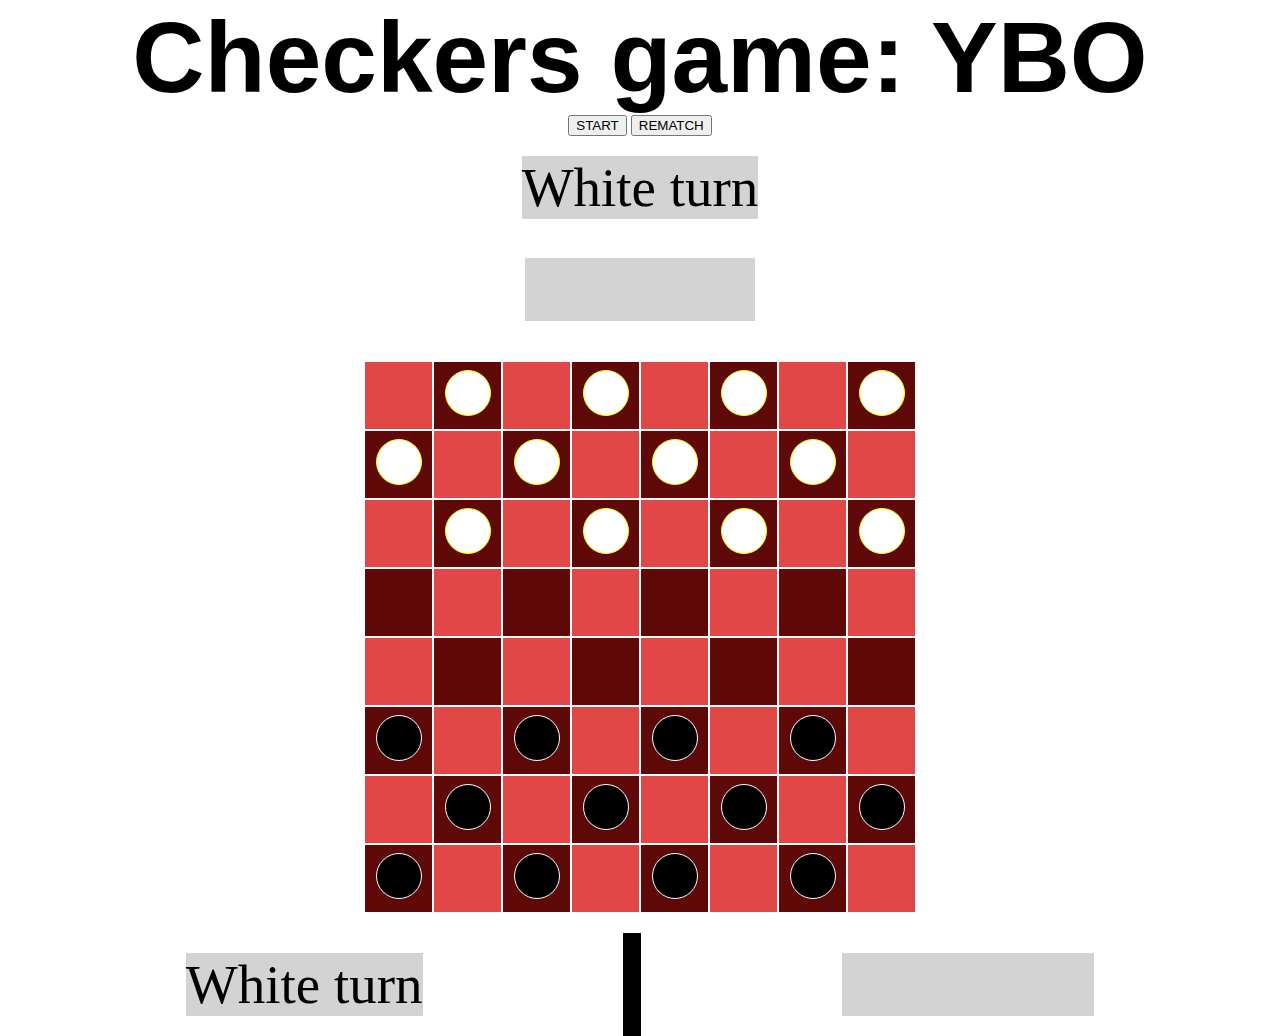
<file: checkers/index.html>
<!DOCTYPE html>
<html lang="en">

<head>
    <meta charset="UTF-8">
    <meta name="viewport" content="width=device-width, initial-scale=1.0">
    <meta http-equiv="X-UA-Compatible" content="ie=edge">

    <link rel="stylesheet" type="text/css" href="style.css" />
    <script defer src="script.js"></script>
    <title>Checkers</title>
</head>

<body>
    <h1> Checkers game: YBO</h1>

    <button id="brtStart">START</button>
    <button id="brtRematch">REMATCH</button>

    <main>
        <div class="white-turn-text mobile"> White turn </div>
        <div class="black-turn-text mobile"> Black turn </div>

        <table>
            <tr>
                <td class="noPieceHere"></td>
                <td>
                    <p class="white-piece" id="0"></p>
                </td>
                <td class="noPieceHere"></td>
                <td>
                    <p class="white-piece" id="1"></p>
                </td>
                <td class="noPieceHere"></td>
                <td>
                    <p class="white-piece" id="2"></p>
                </td>
                <td class="noPieceHere"></td>
                <td>
                    <p class="white-piece" id="3"></p>
                </td>
            </tr>
            <tr>
                <td>
                    <p class="white-piece" id="4"></p>
                </td>
                <td class="noPieceHere"></td>
                <td>
                    <p class="white-piece" id="5"></p>
                </td>
                <td class="noPieceHere"></td>
                <td>
                    <p class="white-piece" id="6"></p>
                </td>
                <td class="noPieceHere"></td>
                <td>
                    <p class="white-piece" id="7"></p>
                </td>
                <td class="noPieceHere"></td>
            </tr>
            <tr>
                <td class="noPieceHere"></td>
                <td>
                    <p class="white-piece" id="8"></p>
                </td>
                <td class="noPieceHere"></td>
                <td>
                    <p class="white-piece" id="9"></p>
                </td>
                <td class="noPieceHere"></td>
                <td>
                    <p class="white-piece" id="10"></p>
                </td>
                <td class="noPieceHere"></td>
                <td>
                    <p class="white-piece" id="11"></p>
                </td>
            </tr>
            <tr>
                <td></td>
                <td class="noPieceHere"></td>
                <td></td>
                <td class="noPieceHere"></td>
                <td></td>
                <td class="noPieceHere"></td>
                <td></td>
                <td class="noPieceHere"></td>
            </tr>
            <tr>
                <td class="noPieceHere"></td>
                <td></td>
                <td class="noPieceHere"></td>
                <td></td>
                <td class="noPieceHere"></td>
                <td></td>
                <td class="noPieceHere"></td>
                <td></td>
            </tr>
            <tr>
                <td><span class="black-piece" id="12"></span></td>
                <td class="noPieceHere"></td>
                <td><span class="black-piece" id="13"></span></td>
                <td class="noPieceHere"></td>
                <td><span class="black-piece" id="14"></span></td>
                <td class="noPieceHere"></td>
                <td><span class="black-piece" id="15"></span></td>
                <td class="noPieceHere"></td>
            </tr>
            <tr>
                <td class="noPieceHere"></td>
                <td><span class="black-piece" id="16"></span></td>
                <td class="noPieceHere"></td>
                <td><span class="black-piece" id="17"></span></td>
                <td class="noPieceHere"></td>
                <td><span class="black-piece" id="18"></span></td>
                <td class="noPieceHere"></td>
                <td><span class="black-piece" id="19"></span></td>
            </tr>
            <tr>
                <td><span class="black-piece" id="20"></span></td>
                <td class="noPieceHere"></td>
                <td><span class="black-piece" id="21"></span></td>
                <td class="noPieceHere">
                <td><span class="black-piece" id="22"></span></td>
                <td class="noPieceHere"></td>
                <td><span class="black-piece" id="23"></span></td>
                <td class="noPieceHere"></td>
            </tr>
        </table>

        <div class="desktop">
            <div class="white-turn-text"> White turn </div>
            <p id="divider">|</p>
            <div class="black-turn-text"> Blacks turn</div>
        </div>

    </main>
</body>

</html>
</file>
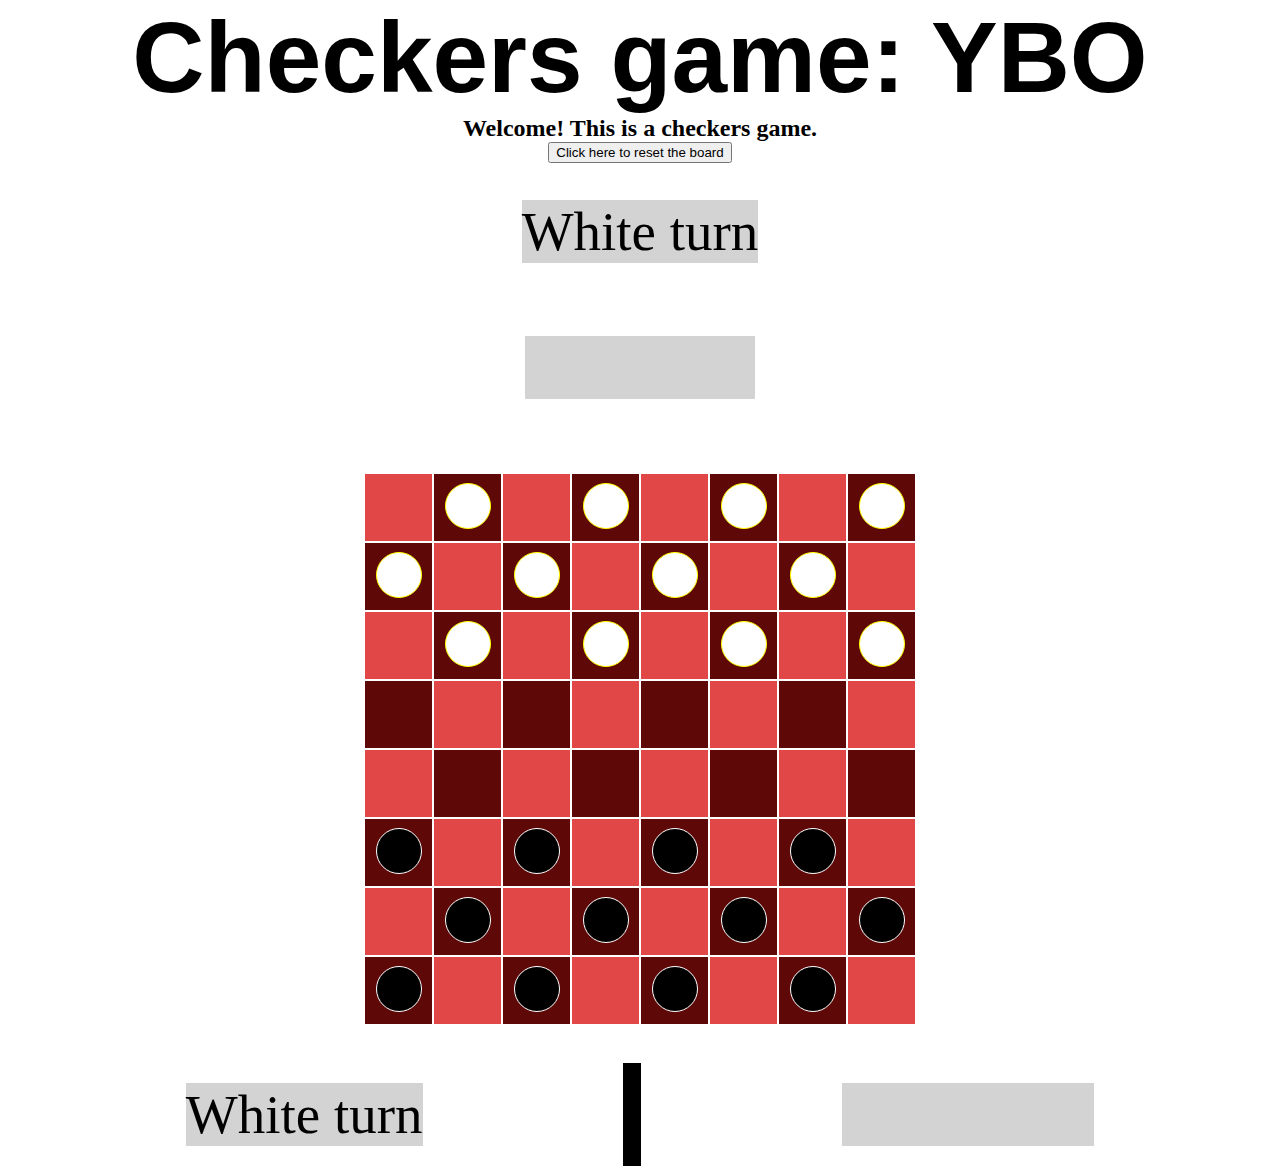
<file: Final project - update version/index.html>
<!DOCTYPE html>
<html lang="en">

<head>
    <meta charset="UTF-8">
    <meta name="viewport" content="width=device-width, initial-scale=1.0">
    <meta http-equiv="X-UA-Compatible" content="ie=edge">

    <link rel="stylesheet" type="text/css" href="style.css" />
    <script defer src="script.js"></script>
    <title>Checkers Game YBO</title>
</head>

<body>

    <h1> Checkers game: YBO</h1>

    <h2>Welcome! This is a checkers game. </h2>
    <button onclick="onClickStart()">Click here to reset the board </button>



    <main>
        <div class="white-turn-text mobile"> White turn </div>
        <div class="black-turn-text mobile"> Black turn </div>

        <table>
            <tr>
                <td class="lightCell"></td>
                <td>
                    <p class="white-piece" id="0"></p>
                </td>
                <td class="lightCell"></td>
                <td>
                    <p class="white-piece" id="1"></p>
                </td>
                <td class="lightCell"></td>
                <td>
                    <p class="white-piece" id="2"></p>
                </td>
                <td class="lightCell"></td>
                <td>
                    <p class="white-piece" id="3"></p>
                </td>
            </tr>
            <tr>
                <td>
                    <p class="white-piece" id="4"></p>
                </td>
                <td class="lightCell"></td>
                <td>
                    <p class="white-piece" id="5"></p>
                </td>
                <td class="lightCell"></td>
                <td>
                    <p class="white-piece" id="6"></p>
                </td>
                <td class="lightCell"></td>
                <td>
                    <p class="white-piece" id="7"></p>
                </td>
                <td class="lightCell"></td>
            </tr>
            <tr>
                <td class="lightCell"></td>
                <td>
                    <p class="white-piece" id="8"></p>
                </td>
                <td class="lightCell"></td>
                <td>
                    <p class="white-piece" id="9"></p>
                </td>
                <td class="lightCell"></td>
                <td>
                    <p class="white-piece" id="10"></p>
                </td>
                <td class="lightCell"></td>
                <td>
                    <p class="white-piece" id="11"></p>
                </td>
            </tr>
            <tr>
                <td></td>
                <td class="lightCell"></td>
                <td></td>
                <td class="lightCell"></td>
                <td></td>
                <td class="lightCell"></td>
                <td></td>
                <td class="lightCell"></td>
            </tr>
            <tr>
                <td class="lightCell"></td>
                <td></td>
                <td class="lightCell"></td>
                <td></td>
                <td class="lightCell"></td>
                <td></td>
                <td class="lightCell"></td>
                <td></td>
            </tr>
            <tr>
                <td><span class="black-piece" id="12"></span></td>
                <td class="lightCell"></td>
                <td><span class="black-piece" id="13"></span></td>
                <td class="lightCell"></td>
                <td><span class="black-piece" id="14"></span></td>
                <td class="lightCell"></td>
                <td><span class="black-piece" id="15"></span></td>
                <td class="lightCell"></td>
            </tr>
            <tr>
                <td class="lightCell"></td>
                <td><span class="black-piece" id="16"></span></td>
                <td class="lightCell"></td>
                <td><span class="black-piece" id="17"></span></td>
                <td class="lightCell"></td>
                <td><span class="black-piece" id="18"></span></td>
                <td class="lightCell"></td>
                <td><span class="black-piece" id="19"></span></td>
            </tr>
            <tr>
                <td><span class="black-piece" id="20"></span></td>
                <td class="lightCell"></td>
                <td><span class="black-piece" id="21"></span></td>
                <td class="lightCell">
                <td><span class="black-piece" id="22"></span></td>
                <td class="lightCell"></td>
                <td><span class="black-piece" id="23"></span></td>
                <td class="lightCell"></td>
            </tr>
        </table>
    </main>

    <div class="desktop">
        <div class="white-turn-text"> White turn </div>
        <p id="divider">|</p>
        <div class="black-turn-text"> Blacks turn</div>
    </div>

</body>

</html>
</file>
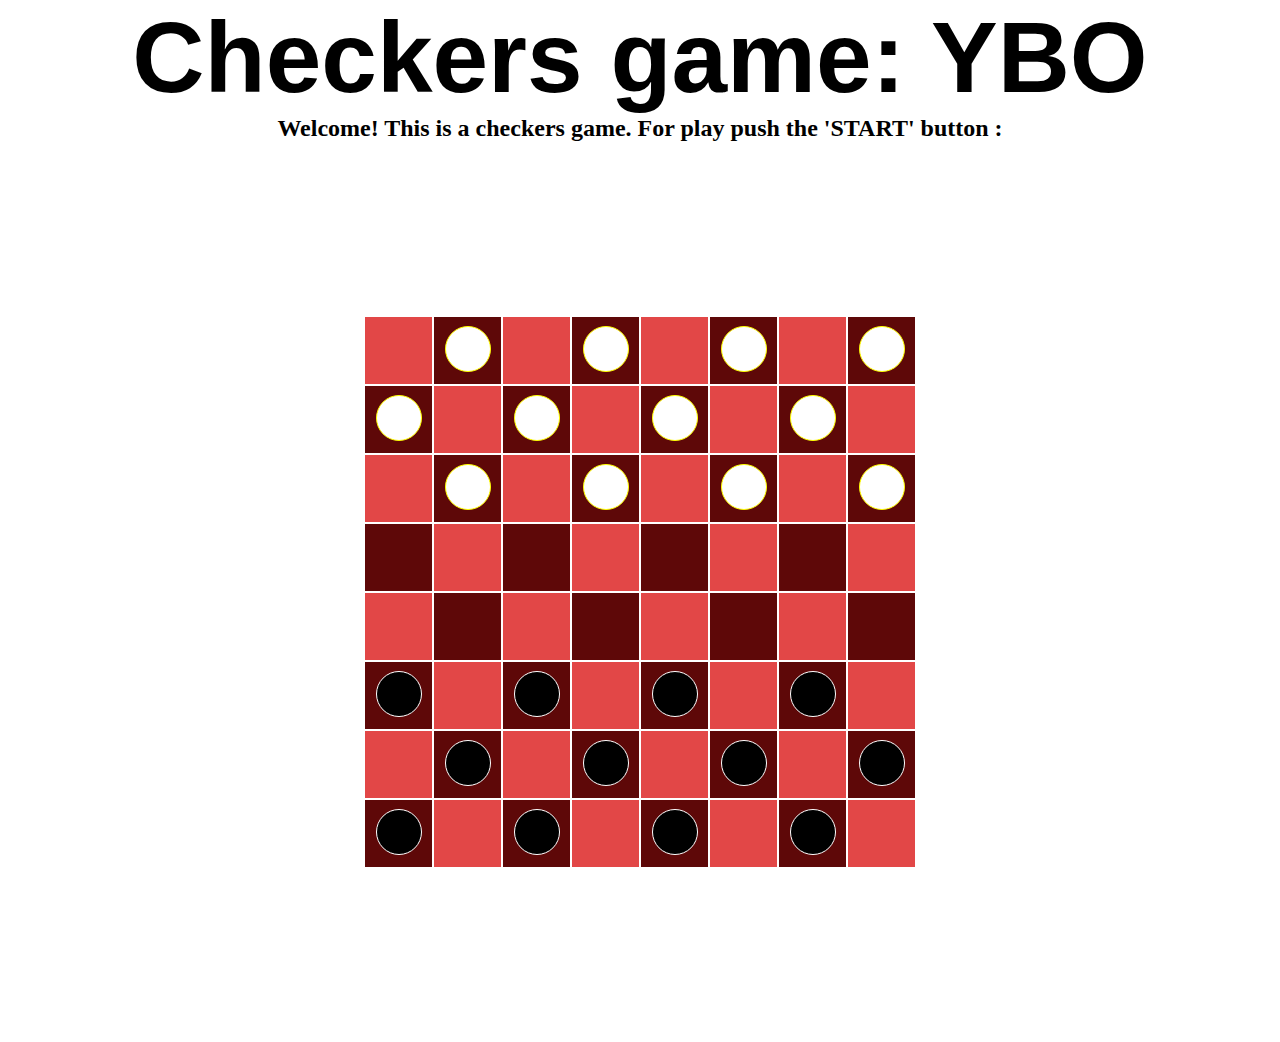
<file: Final project - version update/index.html>
<!DOCTYPE html>
<html lang="en">

<head>
    <meta charset="UTF-8">
    <meta name="viewport" content="width=device-width, initial-scale=1.0">
    <meta http-equiv="X-UA-Compatible" content="ie=edge">

    <link rel="stylesheet" type="text/css" href="style.css" />
    <script defer src="script.js"></script>
    <title>Checkers</title>
</head>

<body>
    <h1> Checkers game: YBO</h1>
    <div class="alert info">
        <h2>Welcome! This is a checkers game. For play push the 'START' button : </h2>
    </div>

    <main>
        <table>
            <tr>
                <td class="lightCell"></td>
                <td>
                    <p class="white-piece" id="0"></p>
                </td>
                <td class="lightCell"></td>
                <td>
                    <p class="white-piece" id="1"></p>
                </td>
                <td class="lightCell"></td>
                <td>
                    <p class="white-piece" id="2"></p>
                </td>
                <td class="lightCell"></td>
                <td>
                    <p class="white-piece" id="3"></p>
                </td>
            </tr>
            <tr>
                <td>
                    <p class="white-piece" id="4"></p>
                </td>
                <td class="lightCell"></td>
                <td>
                    <p class="white-piece" id="5"></p>
                </td>
                <td class="lightCell"></td>
                <td>
                    <p class="white-piece" id="6"></p>
                </td>
                <td class="lightCell"></td>
                <td>
                    <p class="white-piece" id="7"></p>
                </td>
                <td class="lightCell"></td>
            </tr>
            <tr>
                <td class="lightCell"></td>
                <td>
                    <p class="white-piece" id="8"></p>
                </td>
                <td class="lightCell"></td>
                <td>
                    <p class="white-piece" id="9"></p>
                </td>
                <td class="lightCell"></td>
                <td>
                    <p class="white-piece" id="10"></p>
                </td>
                <td class="lightCell"></td>
                <td>
                    <p class="white-piece" id="11"></p>
                </td>
            </tr>
            <tr>
                <td></td>
                <td class="lightCell"></td>
                <td></td>
                <td class="lightCell"></td>
                <td></td>
                <td class="lightCell"></td>
                <td></td>
                <td class="lightCell"></td>
            </tr>
            <tr>
                <td class="lightCell"></td>
                <td></td>
                <td class="lightCell"></td>
                <td></td>
                <td class="lightCell"></td>
                <td></td>
                <td class="lightCell"></td>
                <td></td>
            </tr>
            <tr>
                <td><span class="black-piece" id="12"></span></td>
                <td class="lightCell"></td>
                <td><span class="black-piece" id="13"></span></td>
                <td class="lightCell"></td>
                <td><span class="black-piece" id="14"></span></td>
                <td class="lightCell"></td>
                <td><span class="black-piece" id="15"></span></td>
                <td class="lightCell"></td>
            </tr>
            <tr>
                <td class="lightCell"></td>
                <td><span class="black-piece" id="16"></span></td>
                <td class="lightCell"></td>
                <td><span class="black-piece" id="17"></span></td>
                <td class="lightCell"></td>
                <td><span class="black-piece" id="18"></span></td>
                <td class="lightCell"></td>
                <td><span class="black-piece" id="19"></span></td>
            </tr>
            <tr>
                <td><span class="black-piece" id="20"></span></td>
                <td class="lightCell"></td>
                <td><span class="black-piece" id="21"></span></td>
                <td class="lightCell">
                <td><span class="black-piece" id="22"></span></td>
                <td class="lightCell"></td>
                <td><span class="black-piece" id="23"></span></td>
                <td class="lightCell"></td>
            </tr>
        </table>
    </main>
</body>

</html>
</file>
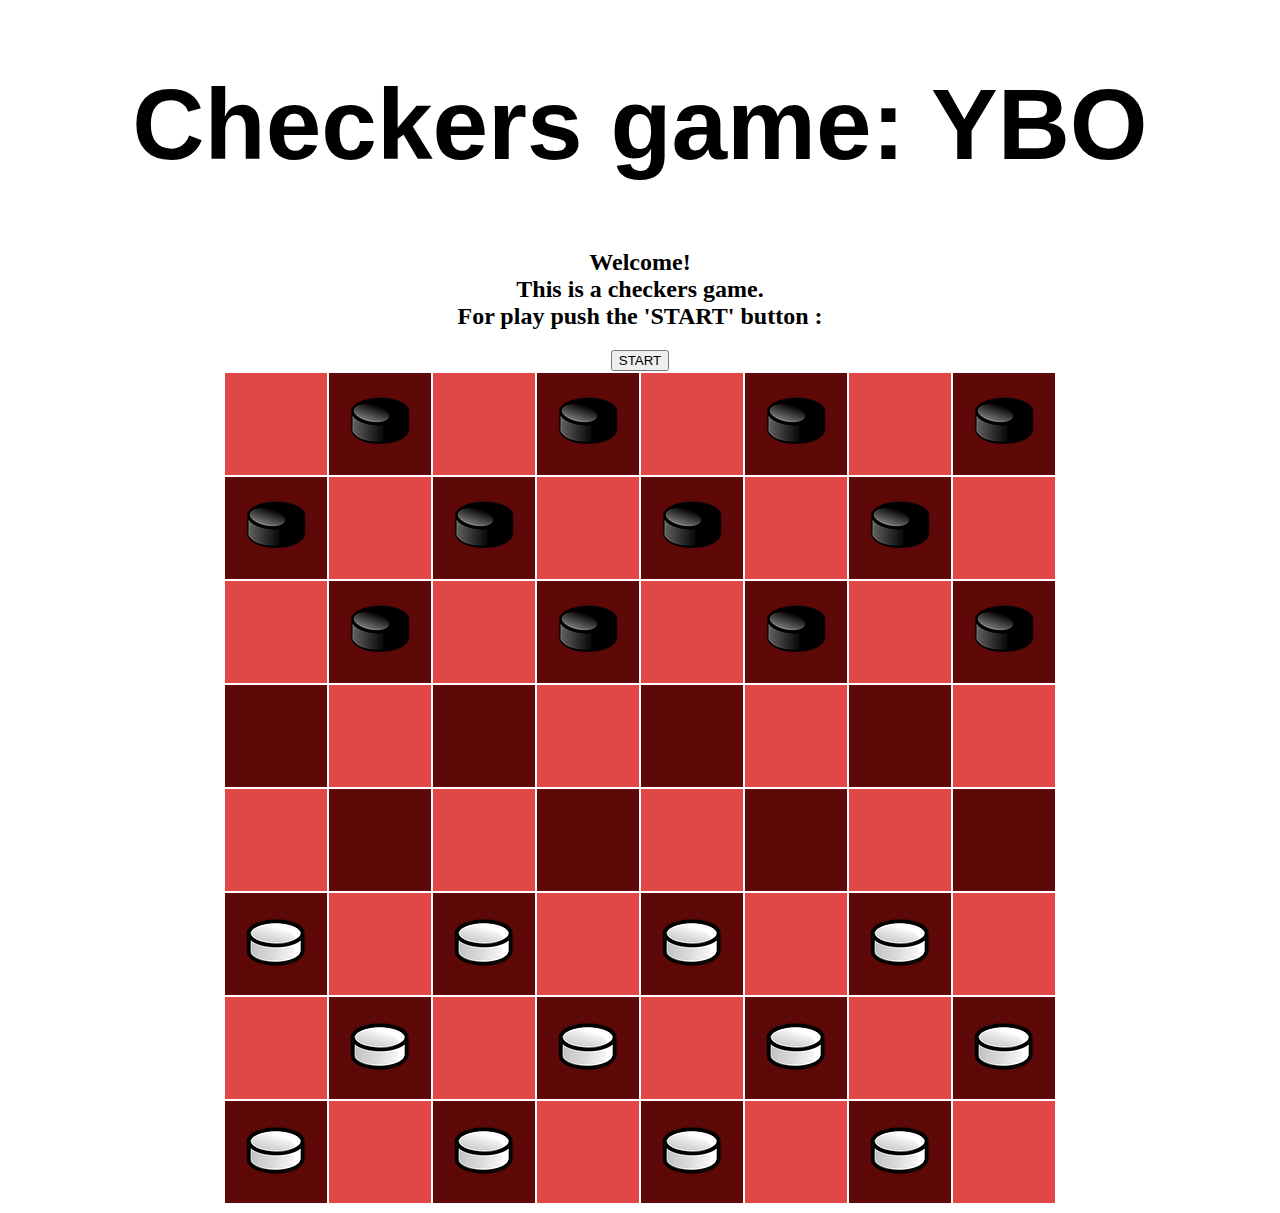
<file: Final project - YBO/index.html>
<!DOCTYPE html>
<html lang="en">
    <head>
        <meta charset="UTF-8">
        <meta http-equiv="X-UA-Compatible" content="IE=edge">
        <meta name="viewport" content="width=device-width, initial-scale=1.0">
        <link rel="stylesheet" type="text/css" href="style.css">
        <script src ="script.js"></script>
        <title>Final Project - YBO</title>
    </head>
        <body>
            <h1> Checkers game: YBO</h1>
            <div class="alert info">
                <h2>Welcome! <br> This is a checkers game. <br> For play push the 'START' button : </h2>
            </div>
            <button id="brtStart">START</button>

        </body>
</html>
</file>
<file: checkers/style.css>
* {
    margin: auto;
}

body {
    text-align: center;
}

h1 {
    font-size: 100px;
    font-family: 'Franklin Gothic Medium', 'Arial Narrow', Arial, sans-serif;
    position: relative;
    border: 30px coral;
    content: 30px green;
}

main {
    display: flex;
    flex-direction: column;
    justify-content: space-between;
    align-items: center;
    height: 100vh;
}

.noPieceHere {
    background-color: rgb(226, 71, 71);
}

td {
    text-align: center;
    background-color: rgb(94, 8, 8);
    width: 65px;
    height: 65px;
}

.black-piece {
    width: 20px;
    height: 20px;
    padding: 12px;
    background-color: black;
    border: 1px solid white;
    border-radius: 50px;
}

.white-piece {
    width: 20px;
    height: 20px;
    padding: 12px;
    background-color: white;
    border: 1px solid yellow;
    border-radius: 50px;
}

.white-turn-text {
    text-align: center;
    color: black;
    font-family: "open sans";
    font-size: 55px;
    background-color: lightgray;
}

.black-turn-text {
    text-align: center;
    font-family: "open sans";
    font-size: 55px;
    color: lightgray;
    background-color: lightgray;
}

div {
    display: flex;
    justify-content: space-between;
}

p {
    display: inline-block;
}

#divider {
    font-size: 90px;
    margin-left: 15px;
    margin-right: 15px;
    background-color: black;
}

span {
    display: inline-block;
}

.desktop {
    margin: 0;
    width: 100%;
}

.king.white-piece {
    background-color: palevioletred;
    border: 5px solid black;
    border-radius: 50px;
}

.king.black-piece {
    background-color: rgb(231, 167, 28);
    border: 5px solid black;
    border-radius: 50px;
}
</file>
<file: Final project - update version/style.css>
* {
    margin: auto;
}

body {
    text-align: center;
}

h1 {
    font-size: 100px;
    font-family: 'Franklin Gothic Medium', 'Arial Narrow', Arial, sans-serif;
    position: relative;
    border: 30px coral;
    content: 30px green;
}

main {
    display: flex;
    flex-direction: column;
    justify-content: space-between;
    align-items: center;
    height: 100vh;
}

.lightCell {
    background-color: rgb(226, 71, 71);
}

td {
    text-align: center;
    background-color: rgb(94, 8, 8);
    width: 65px;
    height: 65px;
}

.black-piece {
    width: 20px;
    height: 20px;
    padding: 12px;
    background-color: black;
    border: 1px solid white;
    border-radius: 50px;
}

.white-piece {
    width: 20px;
    height: 20px;
    padding: 12px;
    background-color: white;
    border: 1px solid yellow;
    border-radius: 50px;
}

.white-turn-text {
    text-align: center;
    color: black;
    font-family: "open sans";
    font-size: 55px;
    background-color: lightgray;
}

.black-turn-text {
    text-align: center;
    font-family: "open sans";
    font-size: 55px;
    color: lightgray;
    background-color: lightgray;
}

div {
    display: flex;
    justify-content: space-between;
}

p {
    display: inline-block;
}

#divider {
    font-size: 90px;
    margin-left: 15px;
    margin-right: 15px;
    background-color: black;
}

span {
    display: inline-block;
}

.king.white-piece {
    background-color: palevioletred;
    border: 5px solid black;
    border-radius: 50px;
}

.king.black-piece {
    background-color: rgb(231, 167, 28);
    border: 5px solid black;
    border-radius: 50px;
}

.desktop {
    margin: 0;
    width: 100%;
}
</file>
<file: Final project - version update/style.css>
* {
    margin: auto;
}

body {
    text-align: center;
}

h1 {
    font-size: 100px;
    font-family: 'Franklin Gothic Medium', 'Arial Narrow', Arial, sans-serif;
    position: relative;
    border: 30px coral;
    content: 30px green;
}

main {
    display: flex;
    flex-direction: column;
    justify-content: space-between;
    align-items: center;
    height: 100vh;
}

.lightCell {
    background-color: rgb(226, 71, 71);
}

td {
    text-align: center;
    background-color: rgb(94, 8, 8);
    width: 65px;
    height: 65px;
}

.black-piece {
    width: 20px;
    height: 20px;
    padding: 12px;
    background-color: black;
    border: 1px solid white;
    border-radius: 50px;
}

.white-piece {
    width: 20px;
    height: 20px;
    padding: 12px;
    background-color: white;
    border: 1px solid yellow;
    border-radius: 50px;
}

.white-turn-text {
    text-align: center;
    color: black;
    font-family: "open sans";
    font-size: 55px;
    background-color: lightgray;
}

.black-turn-text {
    text-align: center;
    font-family: "open sans";
    font-size: 55px;
    color: lightgray;
    background-color: lightgray;
}

div {
    display: flex;
    justify-content: space-between;
}

p {
    display: inline-block;
}

#divider {
    font-size: 90px;
    margin-left: 15px;
    margin-right: 15px;
    background-color: black;
}

span {
    display: inline-block;
}
</file>
<file: Final project - YBO/style.css>
/* HTML - desigan */
h1 {
    font-size: 100px;
    font-family: 'Franklin Gothic Medium', 'Arial Narrow', Arial, sans-serif;
    position: relative;
    border: 30px coral;
    content: 30px green;
}
#btn1{
    margin: 20px;
    border: 30px;
    content: 25px;
    color: blue;
}

body {
    text-align: center;
}

table {
    height: auto;
    margin: auto;
    width: auto;
}

/* Cell desigan */
.dark-cell {
    background-color: rgb(94, 8, 8);
    height: 100px;
    width: 100px;
}
.light-cell {
    background-color: rgb(226, 71, 71);
    height: 100px;
    width: 100px;
}
.selected {
    background-color: aquamarine;
}
</file>
